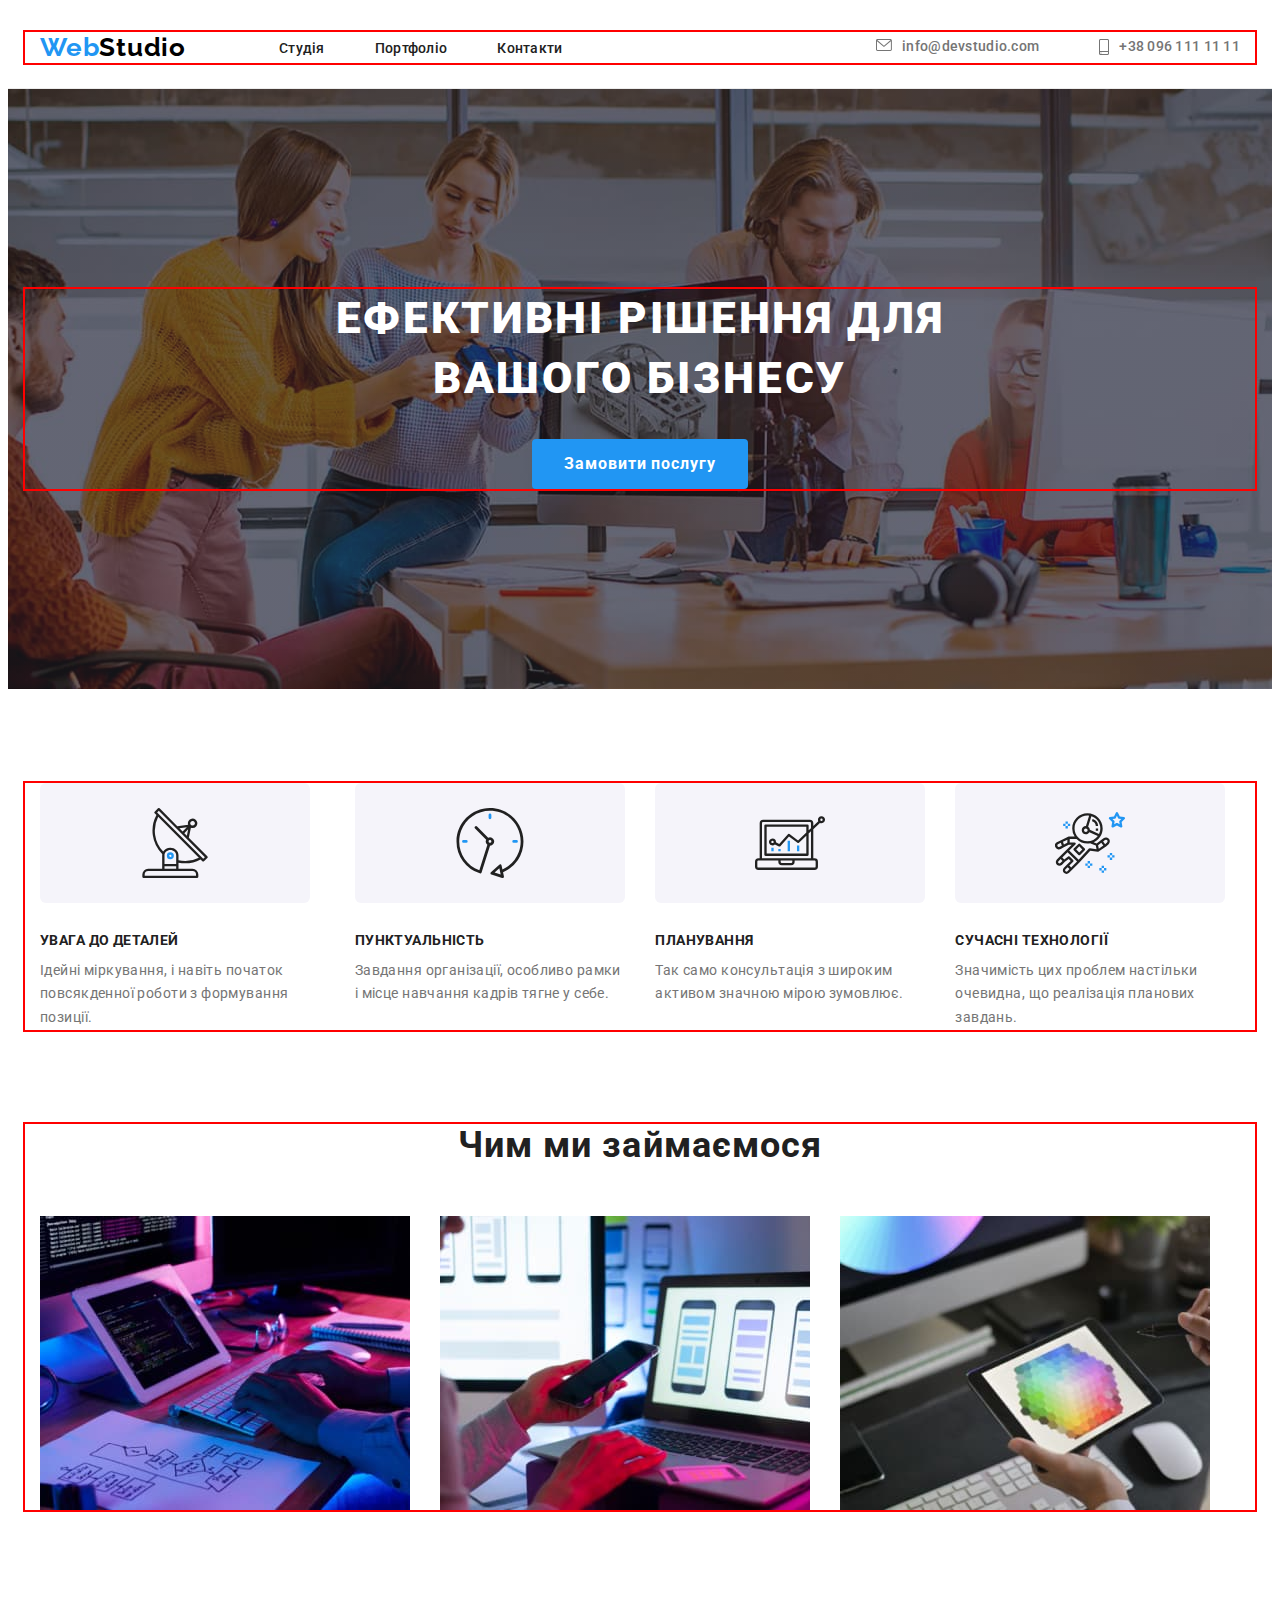
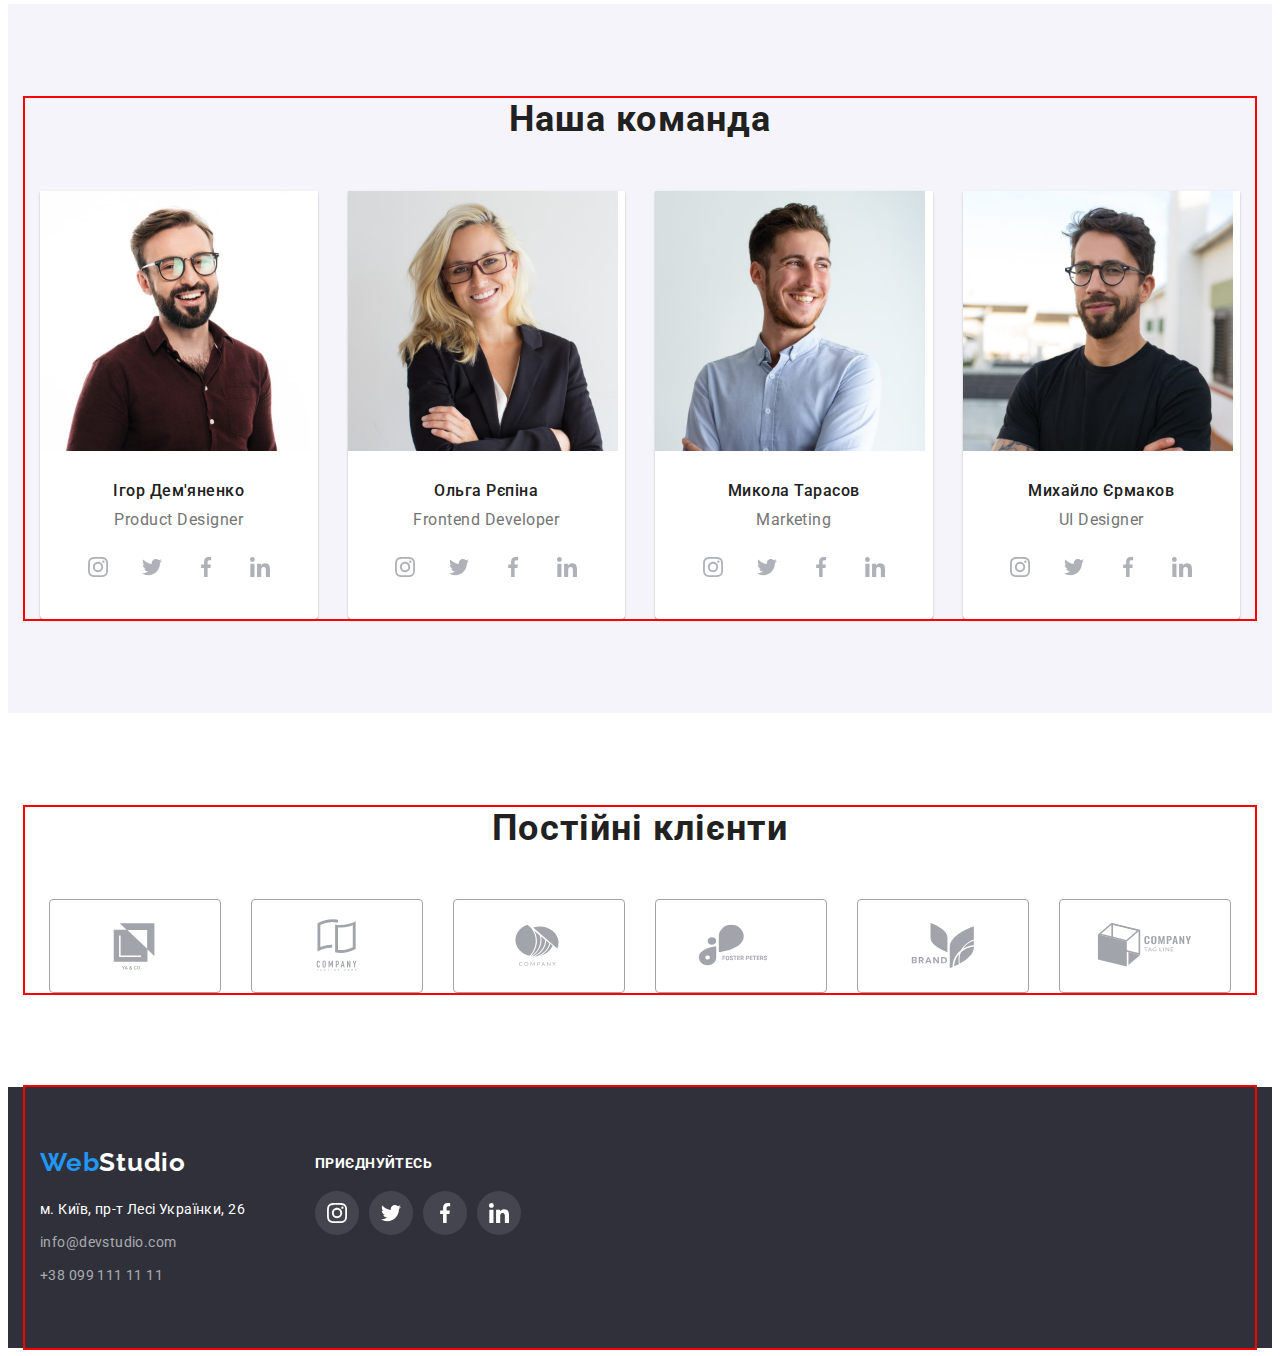
<file: index.html>
<!DOCTYPE html>
<html lang="en">
  <head>
    <meta charset="UTF-8" />
    <meta http-equiv="X-UA-Compatible" content="IE=edge" />
    <meta name="viewport" content="width=device-width, initial-scale=1.0" />
    <title>WebStudio</title>
    <link rel="preconnect" href="https://fonts.googleapis.com" />
    <link rel="preconnect" href="https://fonts.gstatic.com" crossorigin />
    <link
      href="https://fonts.googleapis.com/css2?family=Raleway:wght@700&family=Roboto:wght@400;500;700;900&display=swap"
      rel="stylesheet"
    />
    <link
      rel="stylesheet"
      href="https://cdnjs.cloudflare.com/ajax/libs/modern-normalize/1.1.0/modern-normalize.min.css"
      integrity="sha512-wpPYUAdjBVSE4KJnH1VR1HeZfpl1ub8YT/NKx4PuQ5NmX2tKuGu6U/JRp5y+Y8XG2tV+wKQpNHVUX03MfMFn9Q=="
      crossorigin="anonymous"
      referrerpolicy="no-referrer"
    />
    <link rel="stylesheet" href="./css/styles.css" />
  </head>
  <body>
    <header class="header">
      <div class="container">
        <nav class="header-nav">
          <a href="./index.html" class="header-logo link"
            >Web<span style="color: #000000">Studio</span></a
          >
          <ul class="header-list list">
            <li class="header-item">
              <a href="./index.html" class="header-link link">Студія</a>
            </li>
            <li class="header-item">
              <a href="./portfolio.html" class="header-link link">Портфоліо</a>
            </li>
            <li class="header-item">
              <a href="" class="header-link link">Контакти</a>
            </li>
          </ul>
        </nav>
        <div class="header-connect">
          <div class="header-contacts list">
            <a href="mailto:info@devstudio.com" class="header-email link">
              <svg class="contacts-icon-envelope" width="16" height="12">
                <use href="./img/contacts-icon.svg#icon-email-envelope"></use></svg
              >info@devstudio.com</a
            ><a href="tel:+380961111111" class="header-tel link list">
              <svg class="contacts-icon-smartphone" width="10" height="16">
                <use href="./img/contacts-icon.svg#icon-smartphone"></use></svg
              >+38 096 111 11 11</a
            >
          </div>
        </div>
      </div>
    </header>
    <main>
      <section class="hero">
        <div class="container">
          <div>
            <h1 class="hero-unique">Ефективні рішення для вашого бізнесу</h1>
            <button type="button" class="hero-btn">Замовити послугу</button>
          </div>
        </div>
      </section>
      <section class="advantages section">
        <div class="container">
          <h2 hidden>Переваги</h2>
          <ul class="advantages-list list">
            <li class="advantages-item">
              <a href="" class="advantages-link link">
                <svg class="advantages-icon" width="70" height="70">
                  <use href="./img/advantages-icons.svg#icon-antenna"></use>
                </svg>
              </a>
              <h3 class="advantages-title">УВАГА ДО ДЕТАЛЕЙ</h3>
              <p class="advantages-descr">
                Ідейні міркування, і навіть початок повсякденної роботи з формування позиції.
              </p>
            </li>
            <li class="advantages-item">
              <a href="" class="advantages-link link">
                <svg class="advantages-icon" width="70" height="70">
                  <use href="./img/advantages-icons.svg#icon-clock"></use>
                </svg>
              </a>
              <h3 class="advantages-title">ПУНКТУАЛЬНІСТЬ</h3>
              <p class="advantages-descr">
                Завдання організації, особливо рамки і місце навчання кадрів тягне у себе.
              </p>
            </li>
            <li class="advantages-item">
              <a href="" class="advantages-link link">
                <svg class="advantages-icon" width="70" height="70">
                  <use href="./img/advantages-icons.svg#icon-diagram"></use>
                </svg>
              </a>
              <h3 class="advantages-title">ПЛАНУВАННЯ</h3>
              <p class="advantages-descr">
                Так само консультація з широким активом значною мірою зумовлює.
              </p>
            </li>
            <li class="advantages-item">
              <a href="" class="advantages-link link">
                <svg class="advantages-icon" width="70" height="70">
                  <use href="./img/advantages-icons.svg#icon-astronaut"></use>
                </svg>
              </a>
              <h3 class="advantages-title">СУЧАСНІ ТЕХНОЛОГІЇ</h3>
              <p class="advantages-descr">
                Значимість цих проблем настільки очевидна, що реалізація планових завдань.
              </p>
            </li>
          </ul>
        </div>
      </section>
      <section class="activities section">
        <div class="container">
          <h2 class="activities-main">Чим ми займаємося</h2>
          <ul class="activities-list list">
            <li>
              <img src="./img/activities-img-1.jpg" alt="Діяльність" width="370" height="294" />
            </li>
            <li>
              <img src="./img/activities-img-2.jpg" alt="Діяльність" width="370" height="294" />
            </li>
            <li>
              <img src="./img/activities-img-3.jpg" alt="Діяльність" width="370" height="294" />
            </li>
          </ul>
        </div>
      </section>
      <section class="team section">
        <div class="container">
          <h2 class="team-main">Наша команда</h2>
          <ul class="team-list list">
            <li class="team-item">
              <img
                src="./img/product-designer.jpg"
                alt="Дизайнер продукту"
                width="270"
                height="260"
              />
              <div class="teams-text">
                <h3 class="team-title">Ігор Дем'яненко</h3>
                <p class="team-descr">Product Designer</p>
                <ul class="webstudio-soc list">
                  <li class="webstudio-soc-item">
                    <a href="" class="webstudio-soc-link link">
                      <svg class="webstudio-team-icon" width="20" height="20">
                        <use href="./img/team-icons.svg#icon-instagram"></use>
                      </svg>
                    </a>
                  </li>
                  <li class="webstudio-soc-item">
                    <a href="" class="webstudio-soc-link link">
                      <svg class="webstudio-team-icon" width="20" height="20">
                        <use href="./img/team-icons.svg#icon-twitter"></use>
                      </svg>
                    </a>
                  </li>
                  <li class="webstudio-soc-item">
                    <a href="" class="webstudio-soc-link link">
                      <svg class="webstudio-team-icon" width="20" height="20">
                        <use href="./img/team-icons.svg#icon-facebook"></use>
                      </svg>
                    </a>
                  </li>
                  <li class="webstudio-soc-item">
                    <a href="" class="webstudio-soc-link link">
                      <svg class="webstudio-team-icon" width="20" height="20">
                        <use href="./img/team-icons.svg#icon-linkedin"></use>
                      </svg>
                    </a>
                  </li>
                </ul>
              </div>
            </li>
            <li class="team-item">
              <img
                src="./img/frontend-developer.jpg"
                alt="Фронтенд розробник"
                width="270"
                height="260"
              />
              <div class="teams-text">
                <h3 class="team-title">Ольга Рєпіна</h3>
                <p class="team-descr">Frontend Developer</p>
                <ul class="webstudio-soc list">
                  <li class="webstudio-soc-item">
                    <a href="" class="webstudio-soc-link link">
                      <svg class="webstudio-team-icon" width="20" height="20">
                        <use href="./img/team-icons.svg#icon-instagram"></use>
                      </svg>
                    </a>
                  </li>
                  <li class="webstudio-soc-item">
                    <a href="" class="webstudio-soc-link link">
                      <svg class="webstudio-team-icon" width="20" height="20">
                        <use href="./img/team-icons.svg#icon-twitter"></use>
                      </svg>
                    </a>
                  </li>
                  <li class="webstudio-soc-item">
                    <a href="" class="webstudio-soc-link link">
                      <svg class="webstudio-team-icon" width="20" height="20">
                        <use href="./img/team-icons.svg#icon-facebook"></use>
                      </svg>
                    </a>
                  </li>
                  <li class="webstudio-soc-item">
                    <a href="" class="webstudio-soc-link link">
                      <svg class="webstudio-team-icon" width="20" height="20">
                        <use href="./img/team-icons.svg#icon-linkedin"></use>
                      </svg>
                    </a>
                  </li>
                </ul>
              </div>
            </li>
            <li class="team-item">
              <img src="./img/marketing.jpg" alt="Маркетинг" width="270" height="260" />
              <div class="teams-text">
                <h3 class="team-title">Микола Тарасов</h3>
                <p class="team-descr">Marketing</p>
                <ul class="webstudio-soc list">
                  <li class="webstudio-soc-item">
                    <a href="" class="webstudio-soc-link link">
                      <svg class="webstudio-team-icon" width="20" height="20">
                        <use href="./img/team-icons.svg#icon-instagram"></use>
                      </svg>
                    </a>
                  </li>
                  <li class="webstudio-soc-item">
                    <a href="" class="webstudio-soc-link link">
                      <svg class="webstudio-team-icon" width="20" height="20">
                        <use href="./img/team-icons.svg#icon-twitter"></use>
                      </svg>
                    </a>
                  </li>
                  <li class="webstudio-soc-item">
                    <a href="" class="webstudio-soc-link link">
                      <svg class="webstudio-team-icon" width="20" height="20">
                        <use href="./img/team-icons.svg#icon-facebook"></use>
                      </svg>
                    </a>
                  </li>
                  <li class="webstudio-soc-item">
                    <a href="" class="webstudio-soc-link link">
                      <svg class="webstudio-team-icon" width="20" height="20">
                        <use href="./img/team-icons.svg#icon-linkedin"></use>
                      </svg>
                    </a>
                  </li>
                </ul>
              </div>
            </li>
            <li class="team-item">
              <img src="./img/ui-designer.jpg" alt="UI дизайнер" width="270" height="260" />
              <div class="teams-text">
                <h3 class="team-title">Михайло Єрмаков</h3>
                <p class="team-descr">UI Designer</p>
                <ul class="webstudio-soc list">
                  <li class="webstudio-soc-item">
                    <a href="" class="webstudio-soc-link link">
                      <svg class="webstudio-team-icon" width="20" height="20">
                        <use href="./img/team-icons.svg#icon-instagram"></use>
                      </svg>
                    </a>
                  </li>
                  <li class="webstudio-soc-item">
                    <a href="" class="webstudio-soc-link link">
                      <svg class="webstudio-team-icon" width="20" height="20">
                        <use href="./img/team-icons.svg#icon-twitter"></use>
                      </svg>
                    </a>
                  </li>
                  <li class="webstudio-soc-item">
                    <a href="" class="webstudio-soc-link link">
                      <svg class="webstudio-team-icon" width="20" height="20">
                        <use href="./img/team-icons.svg#icon-facebook"></use>
                      </svg>
                    </a>
                  </li>
                  <li class="webstudio-soc-item">
                    <a href="" class="webstudio-soc-link link">
                      <svg class="webstudio-team-icon" width="20" height="20">
                        <use href="./img/team-icons.svg#icon-linkedin"></use>
                      </svg>
                    </a>
                  </li>
                </ul>
              </div>
            </li>
          </ul>
        </div>
      </section>
      <section class="clients section">
        <div class="container">
          <h2 class="clients-main">Постійні клієнти</h2>
          <ul class="clients-list list">
            <li class="clients-list-item">
              <a href="" class="clients-item-link link">
                <svg class="clients-item-icon" width="106" height="60">
                  <use href="./img/webstudio-clients.svg#icon-ya-co-logo"></use>
                </svg>
              </a>
            </li>
            <li class="clients-list-item">
              <a href="" class="clients-item-link link">
                <svg class="clients-item-icon" width="106" height="60">
                  <use href="./img/webstudio-clients.svg#icon-company-one-logo"></use>
                </svg>
              </a>
            </li>
            <li class="clients-list-item">
              <a href="" class="clients-item-link link">
                <svg class="clients-item-icon" width="106" height="60">
                  <use href="./img/webstudio-clients.svg#icon-company-two-logo"></use>
                </svg>
              </a>
            </li>
            <li class="clients-list-item">
              <a href="" class="clients-item-link link">
                <svg class="clients-item-icon" width="106" height="60">
                  <use href="./img/webstudio-clients.svg#icon-foster-peters-logo"></use>
                </svg>
              </a>
            </li>
            <li class="clients-list-item">
              <a href="" class="clients-item-link link">
                <svg class="clients-item-icon" width="106" height="60">
                  <use href="./img/webstudio-clients.svg#icon-brand-logo"></use>
                </svg>
              </a>
            </li>
            <li class="clients-list-item">
              <a href="" class="clients-item-link link">
                <svg class="clients-item-icon" width="106" height="60">
                  <use href="./img/webstudio-clients.svg#icon-company-three-logo"></use>
                </svg>
              </a>
            </li>
          </ul>
        </div>
      </section>
    </main>
    <section class="footer">
      <div class="container">
        <div class="footer-logo-adress">
          <a href="/index.html" class="footer-logo link"
            >Web<span style="color: #ffffff">Studio</span></a
          >
          <address class="footer-adress">
            <ul class="footer-links list">
              <li class="footer-links-item">
                <a
                  href="https://goo.gl/maps/W9PkyvHcREcjAEF59"
                  target="_blank"
                  rel="noopener norefferer nofollow"
                  class="footer-adress-link link"
                  >м. Київ, пр-т Лесі Українки, 26</a
                >
              </li>
              <li class="footer-links-item">
                <a href="mailto:info@devstudio.com" class="footer-email-link link"
                  >info@devstudio.com</a
                >
              </li>
              <li>
                <a href="tel:+380991111111 link" class="footer-tel-link link">+38 099 111 11 11</a>
              </li>
            </ul>
          </address>
        </div>
        <div class="footer-icons">
          <h3 class="footer-social-title">Приєднуйтесь</h3>
          <ul class="webstudio-soc list">
            <li class="webstudio-soc-item">
              <a href="" class="webstudio-footer-soc-link link">
                <svg class="webstudio-soc-icon" width="20" height="20">
                  <use href="./img/team-icons.svg#icon-instagram"></use>
                </svg>
              </a>
            </li>
            <li class="webstudio-soc-item">
              <a href="" class="webstudio-footer-soc-link link">
                <svg class="webstudio-soc-icon" width="20" height="20">
                  <use href="./img/team-icons.svg#icon-twitter"></use>
                </svg>
              </a>
            </li>
            <li class="webstudio-soc-item">
              <a href="" class="webstudio-footer-soc-link link">
                <svg class="webstudio-soc-icon" width="20" height="20">
                  <use href="./img/team-icons.svg#icon-facebook"></use>
                </svg>
              </a>
            </li>
            <li class="webstudio-soc-item">
              <a href="" class="webstudio-footer-soc-link link">
                <svg class="webstudio-soc-icon" width="20" height="20">
                  <use href="./img/team-icons.svg#icon-linkedin"></use>
                </svg>
              </a>
            </li>
          </ul>
        </div>
      </div>
    </section>
  </body>
</html>
</file>
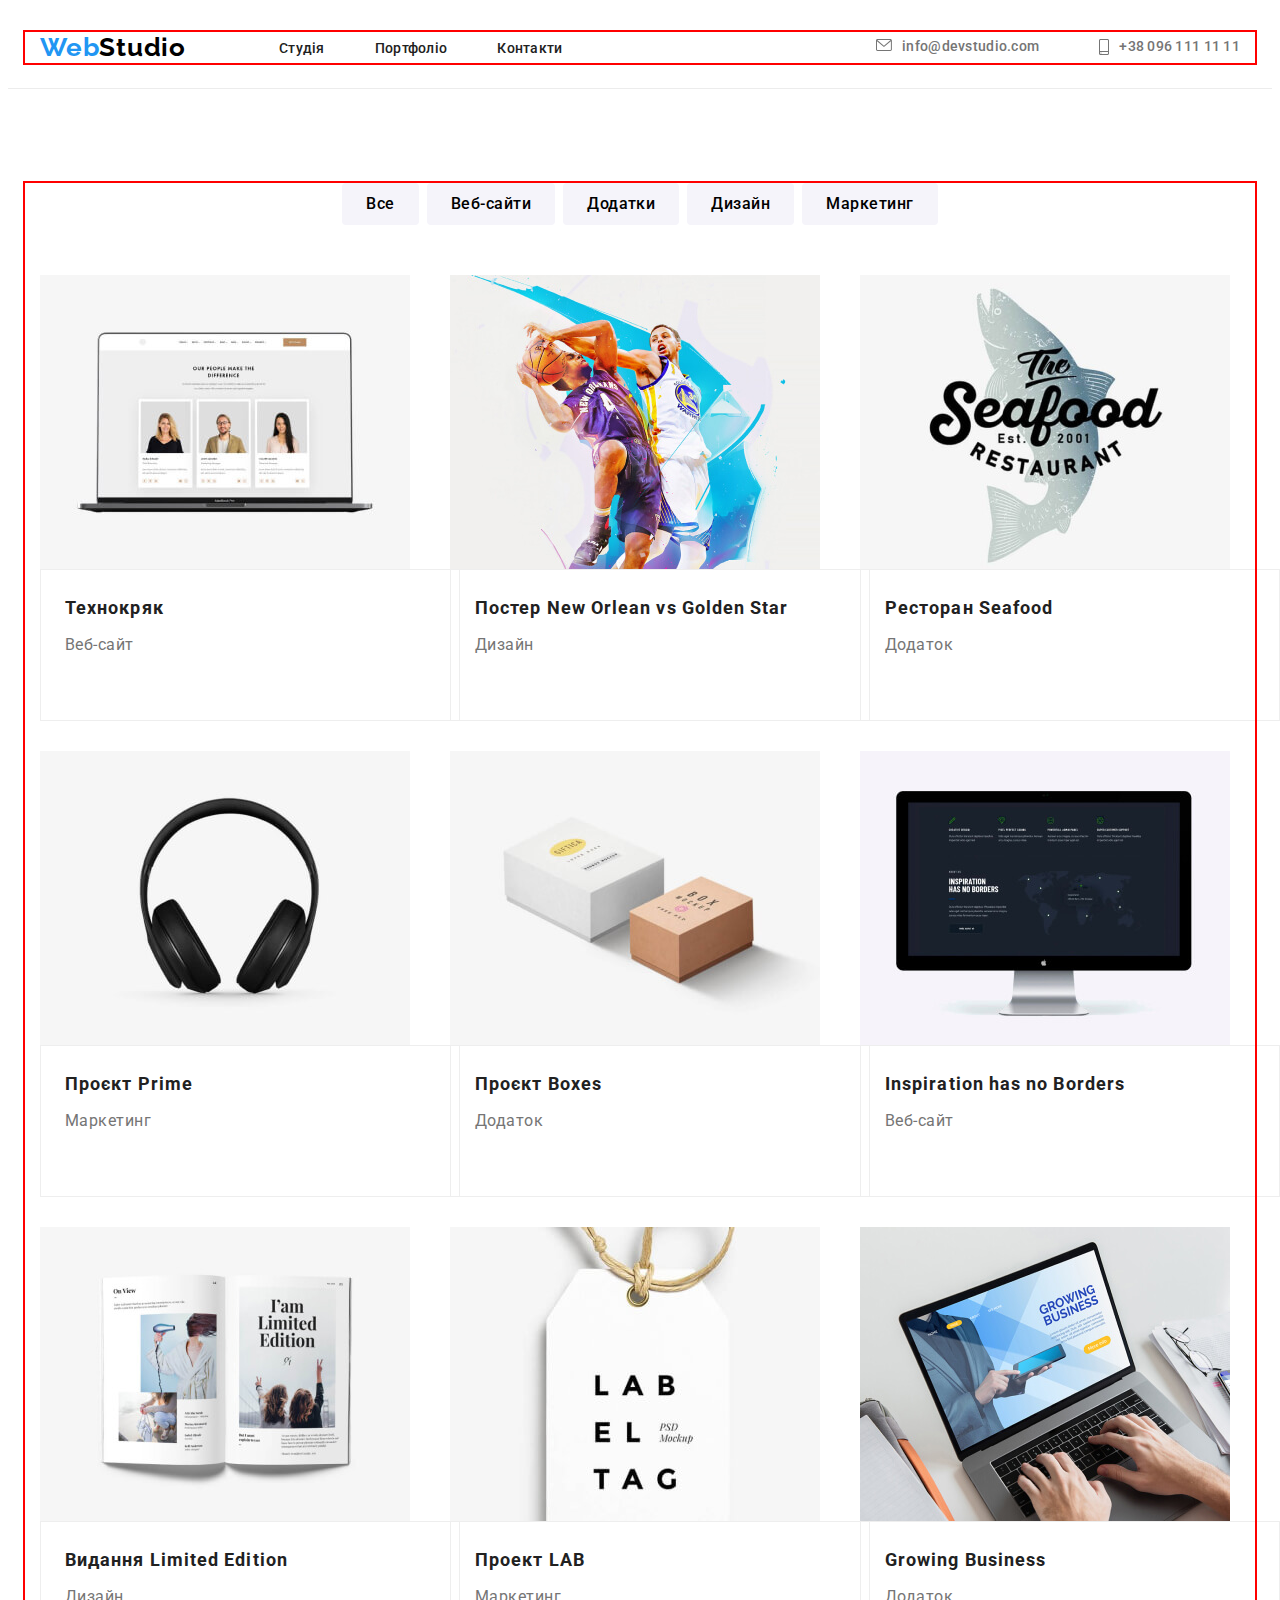
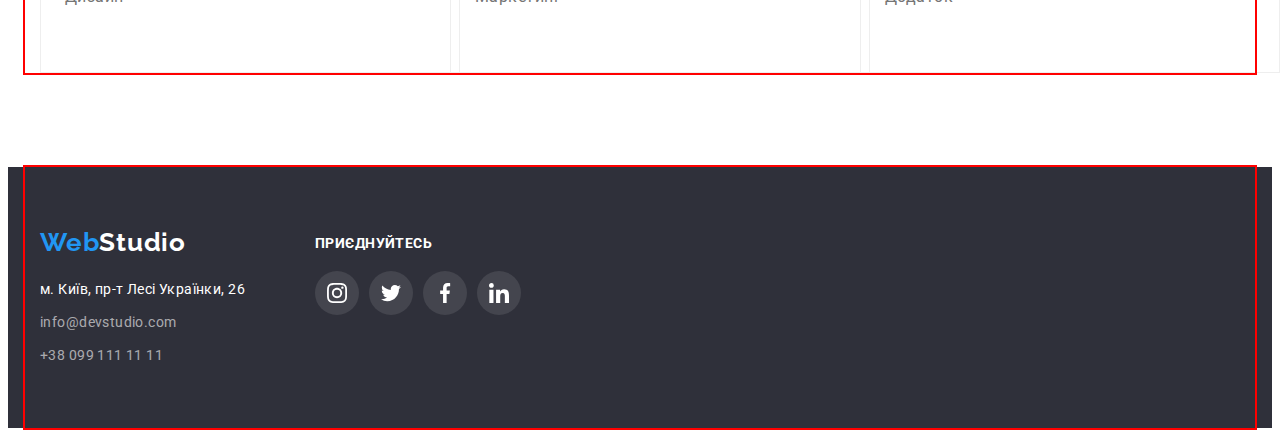
<file: portfolio.html>
<!DOCTYPE html>
<html lang="en">
  <head>
    <meta charset="UTF-8" />
    <meta http-equiv="X-UA-Compatible" content="IE=edge" />
    <meta name="viewport" content="width=device-width, initial-scale=1.0" />
    <title>WebStudio</title>
    <link rel="preconnect" href="https://fonts.googleapis.com" />
    <link rel="preconnect" href="https://fonts.gstatic.com" crossorigin />
    <link
      href="https://fonts.googleapis.com/css2?family=Raleway:wght@700&family=Roboto:wght@400;500;700;900&display=swap"
      rel="stylesheet"
    />
    <link
      rel="stylesheet"
      href="https://cdnjs.cloudflare.com/ajax/libs/modern-normalize/1.1.0/modern-normalize.min.css"
      integrity="sha512-wpPYUAdjBVSE4KJnH1VR1HeZfpl1ub8YT/NKx4PuQ5NmX2tKuGu6U/JRp5y+Y8XG2tV+wKQpNHVUX03MfMFn9Q=="
      crossorigin="anonymous"
      referrerpolicy="no-referrer"
    />
    <link rel="stylesheet" href="./css/styles.css" />
  </head>
  <body>
    <header class="header">
      <div class="container">
        <nav class="header-nav">
          <a href="/index.html" class="header-logo link"
            >Web<span style="color: #000000">Studio</span></a
          >
          <ul class="header-list list">
            <li class="header-item">
              <a href="" class="header-link link">Студія</a>
            </li>
            <li class="header-item">
              <a href="./portfolio.html" class="header-link link">Портфоліо</a>
            </li>
            <li class="header-item">
              <a href="" class="header-link link">Контакти</a>
            </li>
          </ul>
        </nav>
        <div class="header-connect">
          <div class="header-contacts list">
            <a href="mailto:info@devstudio.com" class="header-email link">
              <svg class="contacts-icon-envelope" width="16" height="12">
                <use href="./img/contacts-icon.svg#icon-email-envelope"></use></svg>info@devstudio.com</a><a href="tel:+380961111111" class="header-tel link list">
              <svg class="contacts-icon-smartphone" width="10" height="16">
                <use href="./img/contacts-icon.svg#icon-smartphone"></use></svg>+38 096 111 11 11</a>
          </div>
        </div>
      </div>
    </header>
    <main>
      <section class="portfolio section">
        <div class="container">
          <ul class="portfolio-filter list">
            <li><button type="button" class="portfolio-filter-button">Все</button></li>
            <li><button type="button" class="portfolio-filter-button">Веб-сайти</button></li>
            <li><button type="button" class="portfolio-filter-button">Додатки</button></li>
            <li><button type="button" class="portfolio-filter-button">Дизайн</button></li>
            <li><button type="button" class="portfolio-filter-button">Маркетинг</button></li>
          </ul>
          <ul class="portfolio-list list">
            <li class="portfolio-item">
              <a href="./portfolio.html" class="link">
                <img src="./img/portfolio-img-1.jpg" alt="Веб-сайт" width="370" height="294" />
                <p class="portfolio-item-hover-text"></p>
                <div class="portfolio-text">
                  <h2 class="portfolio-item-title">Технокряк</h2>
                  <p class="portfolio-item-descr">Веб-сайт</p>
                </div>
              </a>
            </li>
            <li class="portfolio-item">
              <a href="./portfolio.html" class="link">
                <img src="./img/portfolio-img-2.jpg" alt="Дизайн" width="370" height="294" />
                <p class="portfolio-item-hover-text"></p>
                <div class="portfolio-text">
                  <h2 class="portfolio-item-title">Постер New Orlean vs Golden Star</h2>
                  <p class="portfolio-item-descr">Дизайн</p>
                </div>
              </a>
            </li>
            <li class="portfolio-item">
              <a href="./portfolio.html" class="link">
                <img src="./img/portfolio-img-3.jpg" alt="Додаток" width="370" height="294" />
                <p class="portfolio-item-hover-text"></p>
                <div class="portfolio-text">
                  <h2 class="portfolio-item-title">Ресторан Seafood</h2>
                  <p class="portfolio-item-descr">Додаток</p>
                </div>
              </a>
            </li>
            <li class="portfolio-item">
              <a href="./portfolio.html" class="link">
                <img src="./img/portfolio-img-4.jpg" alt="Маркетинг" width="370" height="294" />
                <p class="portfolio-item-hover-text"></p>
                <div class="portfolio-text">
                  <h2 class="portfolio-item-title">Проєкт Prime</h2>
                  <p class="portfolio-item-descr">Маркетинг</p>
                </div>
              </a>
            </li>
            <li class="portfolio-item">
              <a href="./portfolio.html" class="link">
                <img src="./img/portfolio-img-5.jpg" alt="Додаток" width="370" height="294" />
                <p class="portfolio-item-hover-text"></p>
                <div class="portfolio-text">
                  <h2 class="portfolio-item-title">Проєкт Boxes</h2>
                  <p class="portfolio-item-descr">Додаток</p>
                </div>
              </a>
            </li>
            <li class="portfolio-item">
              <a href="./portfolio.html" class="link">
                <img src="./img/portfolio-img-6.jpg" alt="Веб-сайт" width="370" height="294" />
                <p class="portfolio-item-hover-text"></p>
                <div class="portfolio-text">
                  <h2 class="portfolio-item-title">Inspiration has no Borders</h2>
                  <p class="portfolio-item-descr">Веб-сайт</p>
                </div>
              </a>
            </li>
            <li class="portfolio-item">
              <a href="./portfolio.html" class="link">
                <img src="./img/portfolio-img-7.jpg" alt="Дизайн" width="370" height="294" />
                <p class="portfolio-item-hover-text"></p>
                <div class="portfolio-text">
                  <h2 class="portfolio-item-title">Видання Limited Edition</h2>
                  <p class="portfolio-item-descr">Дизайн</p>
                </div>
              </a>
            </li>
            <li class="portfolio-item">
              <a href="./portfolio.html" class="link">
                <img src="./img/portfolio-img-8.jpg" alt="Маркетинг" width="370" height="294" />
                <p class="portfolio-item-hover-text"></p>
                <div class="portfolio-text">
                  <h2 class="portfolio-item-title">Проект LAB</h2>
                  <p class="portfolio-item-descr">Маркетинг</p>
                </div>
              </a>
            </li>
            <li class="portfolio-item">
              <a href="./portfolio.html" class="link">
                <img src="./img/portfolio-img-9.jpg" alt="Додаток" width="370" height="294" />
                <p class="portfolio-item-hover-text"></p>
                <div class="portfolio-text">
                  <h2 class="portfolio-item-title">Growing Business</h2>
                  <p class="portfolio-item-descr">Додаток</p>
                </div>
              </a>
            </li>
          </ul>
        </div>
      </section>
    </main>
    <section class="footer">
      <div class="container">
        <div class="footer-logo-adress">
          <a href="/index.html" class="footer-logo link"
            >Web<span style="color: #ffffff">Studio</span></a
          >
          <address class="footer-adress">
            <ul class="footer-links list">
              <li class="footer-links-item">
                <a
                  href="https://goo.gl/maps/W9PkyvHcREcjAEF59"
                  target="_blank"
                  rel="noopener norefferer nofollow"
                  class="footer-adress-link link"
                  >м. Київ, пр-т Лесі Українки, 26</a
                >
              </li>
              <li class="footer-links-item">
                <a href="mailto:info@devstudio.com" class="footer-email-link link"
                  >info@devstudio.com</a
                >
              </li>
              <li>
                <a href="tel:+380991111111 link" class="footer-tel-link link">+38 099 111 11 11</a>
              </li>
            </ul>
          </address>
        </div>
        <div class="footer-icons">
          <h3 class="footer-social-title">Приєднуйтесь</h3>
          <ul class="webstudio-soc list">
            <li class="webstudio-soc-item">
              <a href="" class="webstudio-footer-soc-link link">
                <svg class="webstudio-soc-icon" width="20" height="20">
                  <use href="./img/team-icons.svg#icon-instagram"></use>
                </svg>
              </a>
            </li>
            <li class="webstudio-soc-item">
              <a href="" class="webstudio-footer-soc-link link">
                <svg class="webstudio-soc-icon" width="20" height="20">
                  <use href="./img/team-icons.svg#icon-twitter"></use>
                </svg>
              </a>
            </li>
            <li class="webstudio-soc-item">
              <a href="" class="webstudio-footer-soc-link link">
                <svg class="webstudio-soc-icon" width="20" height="20">
                  <use href="./img/team-icons.svg#icon-facebook"></use>
                </svg>
              </a>
            </li>
            <li class="webstudio-soc-item">
              <a href="" class="webstudio-footer-soc-link link">
                <svg class="webstudio-soc-icon" width="20" height="20">
                  <use href="./img/team-icons.svg#icon-linkedin"></use>
                </svg>
              </a>
            </li>
          </ul>
        </div>
      </div>
    </section>
  </body>
</html>
</file>
<file: css/styles.css>
body {
  font-family: 'Roboto', sans-serif;
}

p,
h1,
h2,
h3,
h4,
h5,
h6 {
  margin: 0;
}

ul {
  margin: 0;
  padding-left: 0;
}

button {
  cursor: pointer;
}

address {
  font-style: normal;
}

img {
  display: block;
}

.list {
  list-style: none;
}

.link {
  text-decoration: none;
}

.container {
  width: 1200px;
  padding-left: 15px;
  padding-right: 15px;
  margin: 0 auto;
  outline: 2px solid red;
}

.section {
  padding-top: 94px;
  padding-bottom: 94px;
}

/* ---------HEADER-------- */

.header {
  padding-top: 24px;
  padding-bottom: 25px;
  border-bottom: 1px solid #ececec;
}

.header-nav {
  display: flex;
  align-items: center;
}

.header-list {
  display: flex;
  column-gap: 50px;
}

.header .container {
  display: flex;
  align-items: center;
}

.header-connect {
  margin-left: auto;
}

.header-contacts {
  display: flex;
  justify-content: center;
  align-items: center;
}

.header-logo {
  font-family: 'Raleway';
  font-style: normal;
  font-weight: 700;
  font-size: 26px;
  line-height: 1.19;
  letter-spacing: 0.03em;
  color: #2196f3;
  margin-right: 93px;
}

.header-link {
  font-weight: 500;
  font-size: 14px;
  line-height: 1.14;
  letter-spacing: 0.02em;
  color: #212121;
}

.header-link:hover,
.header-link:focus {
  color: #2196f3;
}

.header-email:hover,
.header-email:focus {
  color: #2196f3;
}

.header-tel:hover,
.header-tel:focus {
  color: #2196f3;
}

.header-email {
  font-weight: 500;
  font-size: 14px;
  line-height: 1.14;
  letter-spacing: 0.02em;
  color: #757575;
  margin-left: 10px;
  display: flex;
}

.contacts-icon-envelope {
  margin-right: 10px;
  fill: currentColor;
}

.contacts-icon-smartphone {
  margin-left: 50px;
  margin-right: 10px;
  fill: currentColor;
}

.header-tel {
  color: #757575;
  font-weight: 500;
  font-size: 14px;
  line-height: 1.14;
  letter-spacing: 0.02em;
  margin-left: 10px;
  display: flex;
}

/* ---------HERO--------- */

.hero {
  background: #757575;
  background-image: linear-gradient(rgba(47, 48, 58, 0.4), rgba(47, 48, 58, 0.4)),
    url(../img/hero-background-image.jpg);
  background-repeat: no-repeat;
  background-position: center;
  background-size: cover;
  max-width: 1600px;
  margin: 0 auto;
  padding-top: 200px;
  padding-bottom: 200px;
}

.hero-unique {
  max-width: 696px;
  font-weight: 900;
  font-size: 44px;
  line-height: 1.36;
  text-align: center;
  letter-spacing: 0.06em;
  text-transform: uppercase;
  color: #ffffff;
  margin: 0 auto;
  margin-bottom: 30px;
}

.hero-btn {
  font-family: 'Roboto';
  font-style: normal;
  font-weight: 700;
  font-size: 16px;
  line-height: 1.88;
  display: flex;
  align-items: center;
  text-align: center;
  letter-spacing: 0.06em;
  color: #ffffff;
  background: #2196f3;
  display: block;
  margin: 0 auto;
  min-width: 216px;
  height: 50px;
  border-radius: 4px;
  border-color: transparent;
}

/* ---------ADVANTAGES--------- */

.advantages {
  padding-bottom: 0;
}

.advantages-list {
  display: flex;
  column-gap: 30px;
}

.advantages-link {
  width: 270px;
  height: 120px;
  border-radius: 6px;
  background-color: #f5f4fa;
  display: flex;
  align-items: center;
  justify-content: center;
  margin-bottom: 30px;
}

.advantages-title {
  font-weight: 700;
  font-size: 14px;
  line-height: 1.14;
  letter-spacing: 0.03em;
  text-transform: uppercase;
  color: #212121;
  margin-bottom: 10px;
}

.advantages-descr {
  color: #757575;
  font-weight: 400;
  font-size: 14px;
  line-height: 1.71;
  letter-spacing: 0.03em;
}

/* ---------ACTIVITIES--------- */

.activities-list {
  display: flex;
  column-gap: 30px;
}

.activities-main {
  font-weight: 700;
  font-size: 36px;
  line-height: 1.17;
  text-align: center;
  letter-spacing: 0.03em;
  color: #212121;
  margin-bottom: 50px;
}

/* ---------TEAM--------- */

.team {
  background: #f5f4fa;
}

.team-main {
  font-weight: 700;
  font-size: 36px;
  line-height: 1.17;
  text-align: center;
  letter-spacing: 0.03em;
  color: #212121;
  margin-bottom: 50px;
}

.team-list {
  display: flex;
  column-gap: 30px;
}

.team-item {
  background: #ffffff;
  width: calc((100% - 90px) / 4);
  box-shadow: 0px 1px 3px rgba(0, 0, 0, 0.12), 0px 1px 1px rgba(0, 0, 0, 0.14),
    0px 2px 1px rgba(0, 0, 0, 0.2);
  border-radius: 0px 0px 4px 4px;
}

.teams-text {
  padding-top: 30px;
  padding-bottom: 30px;
  padding-left: 5px;
  padding-right: 5px;
}

.team-title {
  font-weight: 500;
  font-size: 16px;
  line-height: 1.19;
  text-align: center;
  letter-spacing: 0.03em;
  color: #212121;
  margin-bottom: 10px;
}

.team-descr {
  font-weight: 400;
  font-size: 16px;
  line-height: 1.19;
  text-align: center;
  letter-spacing: 0.03em;
  color: #757575;
  margin-bottom: 16px;
}

.webstudio-soc {
  display: flex;
  justify-content: center;
  column-gap: 10px;
}

.webstudio-team-icon {
  fill: #afb1b8;
}

.webstudio-soc-link {
  width: 44px;
  height: 44px;
  border-radius: 50%;
  background-color: transparent;
  display: flex;
  justify-content: center;
  align-items: center;
}

.webstudio-soc-link:hover,
.webstudio-soc-link:focus {
  background-color: #0f99fe;
}

.webstudio-soc-link:hover .webstudio-team-icon,
.webstudio-soc-link:focus .webstudio-team-icon {
  fill: #ffffff;
}

/* ---------PORTFOLIO--------- */

.portfolio-filter {
  margin-bottom: 50px;
  display: flex;
  column-gap: 8px;
  justify-content: center;
}

.portfolio-filter-button {
  font-family: inherit;
  align-items: center;
  text-align: center;
  font-weight: 500;
  font-size: 16px;
  line-height: 1.62;
  letter-spacing: 0.03em;
  background: #f5f4fa;
  border-radius: 4px;
  border-color: transparent;
  padding: 6px 22px;
}

.portfolio-filter-button:hover,
.portfolio-filter-button:focus {
  box-shadow: 0px 1px 3px rgba(0, 0, 0, 0.12), 0px 1px 1px rgba(0, 0, 0, 0.14),
    0px 2px 1px rgba(0, 0, 0, 0.2);
}

.portfolio-filter-button:hover,
.portfolio-filter-button:focus {
  background: #2196f3;
  color: #ffffff;
}

.portfolio-list {
  display: flex;
  flex-wrap: wrap;
  gap: 30px;
}

.portfolio-item {
  width: calc((100% - 60px) / 3);
}

.portfolio-item:hover,
.portfolio-item:focus {
  box-shadow: 0px 2px 2px rgb(198, 198, 198), 0px 4px 4px rgb(198, 198, 198),
    0px 2px 2px rgb(198, 198, 198);
}

.portfolio-text {
  width: 370px;
  height: 110px;
  padding-top: 20px;
  padding-bottom: 20px;
  padding-left: 24px;
  padding-right: 24px;
  border: 1px solid #eeeeee;
}

.portfolio-item-title {
  font-weight: 700;
  font-size: 18px;
  line-height: 2;
  letter-spacing: 0.06em;
  color: #212121;
  margin-bottom: 4px;
}

.portfolio-item-descr {
  font-weight: 400;
  font-size: 16px;
  line-height: 1.88;
  letter-spacing: 0.03em;
  color: #757575;
}

/* ---------OUR ClIENTS--------- */

.clients-main {
  font-weight: 700;
  font-size: 36px;
  line-height: 1.17;
  text-align: center;
  letter-spacing: 0.03em;
  color: #212121;
  margin-bottom: 50px;
}

.clients-list {
  display: flex;
  justify-content: center;
  column-gap: 30px;
}

.clients-item-link {
  border: 1px solid #a2a4ab;
  border-radius: 4px;
  width: 170px;
  height: 92px;
  display: flex;
  align-items: center;
  justify-content: center;
}

.clients-item-icon {
  fill: #a2a4ab;
}

.clients-item-link:hover,
.clients-item-link:focus {
  border-color: #2196f3;
}

.clients-item-link:hover .clients-item-icon,
.clients-item-link:focus .clients-item-icon {
  fill: #2196f3;
}

/* ---------FOOTER--------- */

.footer {
  background: #2f303a;
}

.footer .container {
  display: flex;
  padding-top: 60px;
  padding-bottom: 60px;
}

.footer-logo {
  font-family: 'Raleway';
  font-weight: 700;
  font-size: 26px;
  line-height: 1.19;
  letter-spacing: 0.03em;
  color: #2196f3;
}

.footer-links {
  margin-top: 20px;
}

.footer-links-item {
  margin-bottom: 9px;
}

.footer-adress-link {
  color: #ffffff;
  font-family: inherit;
  font-style: normal;
  font-weight: 400;
  font-size: 14px;
  line-height: 1.71;
  letter-spacing: 0.03em;
}

.footer-email-link {
  color: rgba(255, 255, 255, 0.6);
  font-family: inherit;
  font-style: normal;
  font-weight: 400;
  font-size: 14px;
  line-height: 1.71;
  letter-spacing: 0.03em;
}

.footer-tel-link {
  color: rgba(255, 255, 255, 0.6);
  font-family: inherit;
  font-style: normal;
  font-weight: 400;
  font-size: 14px;
  line-height: 1.71;
  letter-spacing: 0.03em;
}

.footer-social-title {
  font-weight: 700;
  font-size: 14px;
  line-height: 16px;
  letter-spacing: 0.03em;
  text-transform: uppercase;
  color: #ffffff;
  margin-bottom: 20px;
}

.footer-icons {
  margin-left: 70px;
  padding-top: 8px;
}

.webstudio-footer-soc-link {
  width: 44px;
  height: 44px;
  border-radius: 50%;
  background-color: #44454e;
  display: flex;
  justify-content: center;
  align-items: center;
}

.webstudio-soc-icon {
  fill: #ffffff;
}

.webstudio-footer-soc-link:hover,
.webstudio-footer-soc-link:focus {
  background-color: #0f99fe;
}

.webstudio-footer-soc-link:hover .webstudio-soc-icon,
.webstudio-footer-soc-link:focus .webstudio-soc-icon {
  fill: #ffffff;
}
</file>
